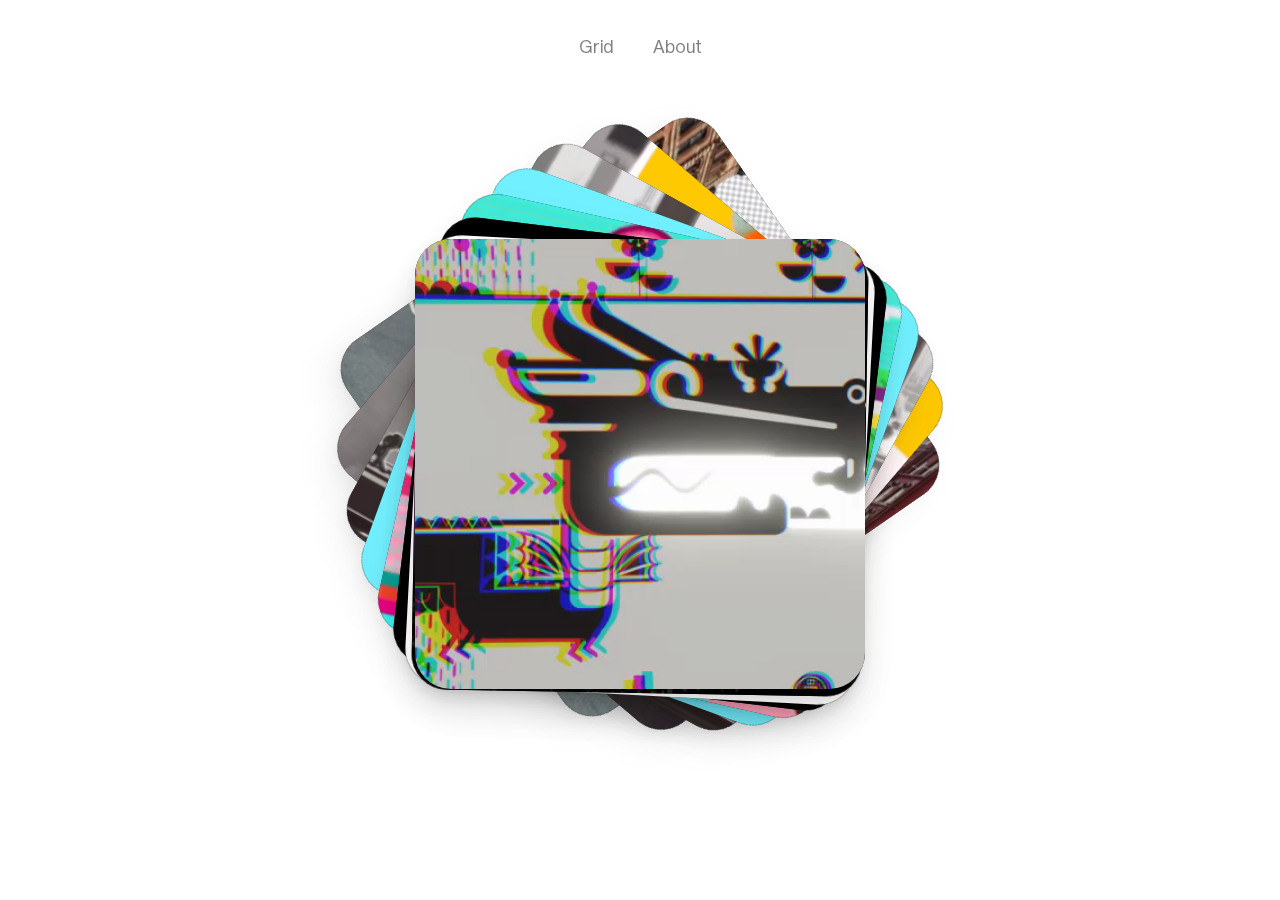
<file: index.html>
<!DOCTYPE html>
<html lang="en">
<head>
    <meta charset="UTF-8">
    <meta name="viewport" content="width=device-width, initial-scale=1.0">
    <title>Card Stack</title>
    <link rel="stylesheet" href="card-stack.css">
</head>
<body>
    <nav class="top-nav">
        <button class="nav-btn" id="gridBtn">Grid</button>
        <button class="nav-btn" id="aboutBtn">About</button>
    </nav>

    <div class="card-stack-container" id="cardStack"></div>

    <div class="card-info" id="cardInfo">
        <div class="card-info-inner" id="cardInfoInner">
            <div class="card-info-title" id="cardTitle"></div>
            <div class="card-info-description" id="cardDescription"></div>
        </div>
    </div>

    <div class="drag-tip" id="dragTip">
        <span>Drag cards to explore</span>
    </div>

    <div class="detail-page" id="detailPage">
        <button class="back-btn" id="backBtn">← Back</button>
        <div class="detail-content" id="detailContent"></div>
    </div>

    <!-- About Modal -->
    <div class="modal" id="aboutModal">
        <div class="modal-overlay"></div>
        <div class="modal-card">
            <div class="modal-handle"></div>
            <button class="modal-back" id="aboutClose">← Back</button>
            <div class="modal-content">
                <img src="profile.png" alt="Amir Alavi" class="profile-image">
                <h1 class="modal-title">Amir Alavi</h1>
                <p class="modal-text">
                    I'm a multidisciplinary product designer and developer who builds interactive systems end-to-end—from concept and prototyping to design systems and real-time implementation. My work spans AR/VR, creator tools, and games, with a focus on interaction design, motion, and performance-minded UI that ships on constrained devices. I'm at my best when design and engineering move together: defining the experience, building the underlying systems, and iterating until it feels effortless, responsive, and alive.
                </p>
                <div class="contact-social">
                    <a href="mailto:amirivala@me.com" class="social-icon" aria-label="Email">
                        <svg viewBox="0 0 24 24" fill="currentColor"><path d="M1.5 8.67v8.58a3 3 0 003 3h15a3 3 0 003-3V8.67l-8.928 5.493a3 3 0 01-3.144 0L1.5 8.67z"/><path d="M22.5 6.908V6.75a3 3 0 00-3-3h-15a3 3 0 00-3 3v.158l9.714 5.978a1.5 1.5 0 001.572 0L22.5 6.908z"/></svg>
                    </a>
                    <a href="https://x.com/amirivala" target="_blank" class="social-icon" aria-label="X">
                        <svg viewBox="0 0 24 24" fill="currentColor"><path d="M18.244 2.25h3.308l-7.227 8.26 8.502 11.24H16.17l-5.214-6.817L4.99 21.75H1.68l7.73-8.835L1.254 2.25H8.08l4.713 6.231zm-1.161 17.52h1.833L7.084 4.126H5.117z"/></svg>
                    </a>
                    <a href="https://bsky.app/profile/amiralavi.bsky.social" target="_blank" class="social-icon" aria-label="Bluesky">
                        <svg viewBox="0 0 568 501" fill="currentColor"><path d="M123.121 33.664C188.241 82.553 258.281 181.68 284 234.873c25.719-53.192 95.759-152.32 160.879-201.21C491.866-1.611 568-28.906 568 57.947c0 17.346-9.945 145.713-15.778 166.555-20.275 72.453-94.155 90.933-159.875 79.748C507.222 323.8 536.444 388.56 473.333 453.32c-119.86 122.992-172.272-30.859-185.702-70.281-2.462-7.227-3.614-10.608-3.631-7.733-.017-2.875-1.169.506-3.631 7.733-13.43 39.422-65.842 193.273-185.702 70.281-63.111-64.76-33.89-129.52 80.986-149.071-65.72 11.185-139.6-7.295-159.875-79.748C9.945 203.659 0 75.291 0 57.946 0-28.906 76.135-1.612 123.121 33.664Z"/></svg>
                    </a>
                    <a href="https://www.linkedin.com/in/amir-alavi-4457148a/" target="_blank" class="social-icon" aria-label="LinkedIn">
                        <svg viewBox="0 0 24 24" fill="currentColor"><path d="M20.447 20.452h-3.554v-5.569c0-1.328-.027-3.037-1.852-3.037-1.853 0-2.136 1.445-2.136 2.939v5.667H9.351V9h3.414v1.561h.046c.477-.9 1.637-1.85 3.37-1.85 3.601 0 4.267 2.37 4.267 5.455v6.286zM5.337 7.433c-1.144 0-2.063-.926-2.063-2.065 0-1.138.92-2.063 2.063-2.063 1.14 0 2.064.925 2.064 2.063 0 1.139-.925 2.065-2.064 2.065zm1.782 13.019H3.555V9h3.564v11.452zM22.225 0H1.771C.792 0 0 .774 0 1.729v20.542C0 23.227.792 24 1.771 24h20.451C23.2 24 24 23.227 24 22.271V1.729C24 .774 23.2 0 22.222 0h.003z"/></svg>
                    </a>
                    <a href="https://www.instagram.com/amerros/" target="_blank" class="social-icon" aria-label="Instagram">
                        <svg viewBox="0 0 24 24" fill="currentColor"><path d="M12 2.163c3.204 0 3.584.012 4.85.07 3.252.148 4.771 1.691 4.919 4.919.058 1.265.069 1.645.069 4.849 0 3.205-.012 3.584-.069 4.849-.149 3.225-1.664 4.771-4.919 4.919-1.266.058-1.644.07-4.85.07-3.204 0-3.584-.012-4.849-.07-3.26-.149-4.771-1.699-4.919-4.92-.058-1.265-.07-1.644-.07-4.849 0-3.204.013-3.583.07-4.849.149-3.227 1.664-4.771 4.919-4.919 1.266-.057 1.645-.069 4.849-.069zM12 0C8.741 0 8.333.014 7.053.072 2.695.272.273 2.69.073 7.052.014 8.333 0 8.741 0 12c0 3.259.014 3.668.072 4.948.2 4.358 2.618 6.78 6.98 6.98C8.333 23.986 8.741 24 12 24c3.259 0 3.668-.014 4.948-.072 4.354-.2 6.782-2.618 6.979-6.98.059-1.28.073-1.689.073-4.948 0-3.259-.014-3.667-.072-4.947-.196-4.354-2.617-6.78-6.979-6.98C15.668.014 15.259 0 12 0zm0 5.838a6.162 6.162 0 100 12.324 6.162 6.162 0 000-12.324zM12 16a4 4 0 110-8 4 4 0 010 8zm6.406-11.845a1.44 1.44 0 100 2.881 1.44 1.44 0 000-2.881z"/></svg>
                    </a>
                </div>
            </div>
        </div>
    </div>

    <script src="card-stack.js"></script>
    <script>
        const cardStack = new CardStack(document.getElementById('cardStack'), {
            maxCards: 9,
            spawnInterval: 100,
            cardData: [
                { title: 'TikTok / ByteDance — Effect House', description: 'System design for creator tools + interaction foundations', video: 'TikTok.mp4', color: '#1a1a1a', fullDescription: `[IMG:tiktok-home.png]

At TikTok, I worked on Effect House, TikTok's creator platform, focused on building interaction foundations that make effects easier to create, reuse, and scale. The work centered on system design—defining reusable patterns, component conventions, and workflows that help creators and internal teams ship interactive experiences faster while keeping quality consistent.

[IMG:tiktok-feedback.png]

A key part of my role was prototyping and refining interaction building blocks and translating them into implementation-ready patterns with engineering. I partnered closely across design and engineering to ensure what we built could map cleanly into the product's tooling and be adopted broadly—so teams weren't reinventing the same behaviors across projects.

[IMG:tiktok-youtube.png]

Over time, this work contributed to measurable adoption and productivity gains—expanding reusable building blocks from a small set to 100+, increasing template-driven publishing by roughly ~6×, and growing the number of creators using these workflows by roughly ~4×. We also strengthened the education and enablement layer around these systems, growing learning content from ~10 to 60+ resources and supporting launches through 30+ live sessions and tutorial content that improved completion/submission rates by roughly ~5–10% compared to similar releases.` },
                { title: 'Spectacles', description: 'Prototyping hand interactions for AR glasses', video: 'Spectacles.mp4', color: '#1a1a1a', fullDescription: `For Spectacles, I led early interaction prototyping focused on how hand-based input should work on future glasses. The goal was to explore multiple directions quickly, test what felt natural in real use, and identify patterns that could translate into a shippable interaction system for the device.

[IMG:spectacles-selector.gif]

I built and iterated on a range of prototypes—different hand interaction concepts, UI behaviors, and in-world feedback—covering both what the user does and what they see. That included designing the visual language for hands and interaction cues in AR (how selections appear, how states communicate, how feedback feels in space), and creating small, focused experiences to evaluate clarity, comfort, and learnability.

[GRID:spectacles-hand1.gif,spectacles-hand2.gif,spectacles-hand3.gif,spectacles-appbar.gif]

I worked closely with the engineering team throughout the process to keep prototypes grounded in real device constraints. Together we turned exploratory concepts into implementation-ready patterns, ensuring the strongest interactions could map cleanly into the Spectacles input framework and be shipped as part of the Spectacles OS prototype stack.` },
                { title: 'World War Expedite', description: 'A custom-physics 2D platformer prototype', video: 'WorldWar Expedite.mp4', color: '#1a1a1a', fullDescription: `[IMG:wwe-cover.jpg]

World War Expedite is a passion-project prototype I started in 2017—a 2D platformer built as a technical and gameplay experiment.

[VIDEO:wwe-trailer.mp4]

The core of the project was building a custom physics system from scratch. I wanted tight, responsive movement that felt good under the hands—so I implemented my own collision detection, gravity, and character controller rather than relying on an off-the-shelf engine.

[GRID:wwe-physics.gif,wwe-grab.gif]

The result is a prototype that explores how physics-based movement can make a platformer feel more dynamic and expressive.

[VIDEO:wwe-scene.mp4]` },
                { title: 'Snapchat — Templates & Creator Tools', description: 'Scaling a template ecosystem with a shared component system', video: 'Snapchat Templates.mp4', color: '#1a1a1a', fullDescription: `[GRID:snap-component1.png,snap-component2.png,snap-component3.png,snap-component4.jpg]

At Snapchat, I worked on a small cross-functional team building and scaling the Lens Studio template ecosystem—helping make AR creation faster, more approachable, and more consistent for creators. We started small and moved quickly, shaping both the creator-facing experience (what people build with) and the internal foundations (how we build and ship templates efficiently).

[VIDEO:snap-characters1.mp4]

My core responsibility was leading design across the template program and the tooling that supports it. I designed key editor workflows and Studio components, then partnered closely with engineering and other designers to translate those patterns into a shared component system used across design and implementation. The goal was a single source of truth: consistent UI behavior, repeatable interaction patterns, and reusable building blocks that let us iterate without re-designing or re-building the same pieces each time. This system became the backbone for how we produced templates—improving speed, reducing rework, and keeping the quality bar high as the library expanded.

[VIDEO:snap-characters2.mp4]

On the content side, I designed and shipped 30+ Lens Studio templates, owning the visual language and interaction patterns that made them easy to understand, customize, and remix. Each template needed to feel polished out of the box, but also structured enough for creators to learn the underlying technique and quickly make it their own—so I focused on clarity, guidance, and a "ready-to-publish" level of finish.

[VIDEO:snap-characters3.mp4]

Beyond product work, I also led major brand and event design efforts for the Lens creator community. I created the full visual identity for Lens Fest 1 and Lens Fest 2, and designed additional launch and event assets across the ecosystem—ensuring the creative direction felt cohesive across marketing surfaces, in-product moments, and community-facing experiences.

[GRID:snap-lensfest-logo.png,snap-lensfest-badge.png,snap-lensfest-tshirt.png,snap-lensfest-ar.gif]

Overall, this work combined product design, system thinking, and hands-on craft: building reusable components and workflows, shipping a large library of creator templates, and shaping the visual identity of key creator events—while collaborating tightly with engineering to keep everything grounded, scalable, and shippable.` },
                { title: 'Super Duper Punch', description: 'A retro arcade boxing game with a top-down twist', video: 'Super Duper Punch.mp4', color: '#1a1a1a', fullDescription: `[IMG:sdp-cover.png]

Super Duper Punch is a vintage arcade-style fighting game inspired by classic console boxing—then remixed into a top-down arena brawler with power-ups and a "push your opponent into the goal" objective. It's designed to be simple to learn, fast to play, and surprisingly deep once you start mastering spacing, blocks, and knockback.

[GRID:sdp-1.jpg,sdp-2.jpg,sdp-3.jpg,sdp-4.jpg]

Built around our love of early Atari/Commodore-era simplicity, the game leans into bright, blocky visuals and intuitive controls—retro energy, but with a modern, playful "pixel-psychedelic" style.

[IMG:sdp-5.jpg]

I founded and built Super Duper Punch end-to-end, owning the product and the craft across gameplay systems, UX, and UI implementation. The game reached #12 Top Free Apps on the App Store and was featured multiple times by Apple, which validated the core loop and the clarity of the experience.

The world is built around a character-driven arc: Queen Clara fights through a roster of opponents to reclaim her crown—each opponent representing a piece of her "evil ego," culminating in a final confrontation.` },
                { title: 'Procedural Character — Lumi', description: 'A real-time evolving companion for Loop OS', video: 'Procedural Character Lumi.mp4', color: '#1a1a1a', fullDescription: `[IMG:lumi-figma.png]

Lumi is a procedural character that lives inside Loop OS—a companion that reacts to what you do, reflects the state of the system, and evolves over time. From day one, the goal was to make Lumi feel expressive and "alive" without relying on heavy rigs, large texture sets, or traditional animation pipelines. Instead, Lumi is built around shader-driven rendering and procedural motion so it can run continuously in the background while the OS stays responsive.

[VIDEO:lumi-character.mp4]

I designed Lumi as both a character and a product system. On the character side, I defined the evolution model (how Lumi progresses through distinct stages), the visual rules (how features like eyes and silhouette vary), and the behavior language (how it responds emotionally to user actions). On the product side, I designed how Lumi integrates into the OS: where it shows up, when it reacts, what feedback is helpful vs distracting, and how its presence supports the device's overall "living world" feeling rather than becoming a separate toy.

[VIDEO:lumi-1.mp4]

A major part of the work was making the system shippable on constrained hardware. Lumi needed to update fast and stay stable while other OS experiences—like inventory browsing and web-view apps—run at the same time. I worked on the rendering and animation approach to keep it lightweight (procedural motion instead of baked clips, param-driven expressions instead of expensive assets), and I implemented tuning controls so we could iterate quickly on feel, readability, and personality without rewriting the pipeline.

[VIDEO:lumi-2.mp4]

Lumi's animation is fully procedural. Instead of fixed keyframes, motion is generated through a set of parameters and behaviors—idle breathing, attention shifts, reactions, and state transitions—so Lumi can respond in the moment and still remain consistent across evolution stages. The end result is a character that scales: it can change, react, and grow with the user while staying performant, maintainable, and deeply integrated with the Loop OS experience.

[VIDEO:lumi-3.mp4]` },
                { title: 'BlobDraw', description: 'An SDF-based drawing tool for iPad Pro — coming 2026', video: 'Blob Draw.mp4', color: '#1a1a1a', fullDescription: `[IMG:blobdraw-screenshot.png]

BlobDraw is a passion project I'm building in my free time: a drawing app for iPad Pro that combines the expressiveness of Apple Pencil Pro with a shader-based SDF (signed distance field) approach to making art. Instead of drawing only with pixels or vector paths, BlobDraw lets you draw with shapes—placing, blending, and sculpting forms using SDF operations like union and subtract. The result feels more like sculpting with ink: you can build clean silhouettes quickly, carve negative space, and iterate without losing the playful "hands-on" feel of sketching.

[VIDEO:blobdraw-1.mp4]

I'm designing BlobDraw end-to-end as both a product and a technical system. On the product side, I'm defining the interaction model for pencil-first creation—how tools feel under the hand, how shape layering works, how users switch modes fluidly, and how the UI stays minimal so the canvas stays central. On the technology side, I'm building the SDF rendering pipeline and the shape-composition logic so the experience stays responsive and precise on iPad Pro, even with complex layered shapes and real-time edits.

BlobDraw is currently in development and planned for a 2026 release. It's a personal exploration of what "drawing" can feel like when you treat shapes as building blocks—combining the immediacy of a sketchbook with the flexibility of procedural graphics.` },
                { title: 'Loop Operating System', description: 'A lightweight, playful operating system for a 3DoF handheld device', video: 'Loop OS.mp4', color: '#1a1a1a', fullDescription: `[IMG:loopos-screenshot.png]

Loop OS is an end-to-end OS experience designed for a dedicated handheld device—built to feel magical and tactile while still running smoothly on constrained hardware. We started from Figma explorations and design system work, then translated those concepts into a real product that could ship on a slower processor and a limited hardware budget without losing the personality of the interface. The result is a cohesive "living OS" where interaction, motion, and graphics work together to make the device feel approachable and fun.

[VIDEO:loopos-1.mp4]

My work on Loop OS spans product design, system design, and implementation. I helped define the interaction model and component system, turning early design ideas into reusable UI patterns that could scale across the OS while staying consistent. A major focus was performance-aware design: finding ways to keep the interface expressive—through motion, transitions, and visual feedback—while staying fast and responsive on the device.

[VIDEO:loopos-2.mp4]

One of the core challenges was the inventory system. The device can recognize and manage 6,000+ items, which required designing an experience that stays fast, browsable, and understandable at scale. I worked on the inventory's information architecture and interaction patterns—how items are captured, organized, and resurfaced—so it feels effortless instead of overwhelming, even with huge collections.

[VIDEO:loopos-3.mp4]

Another signature part of Loop OS is the character layer: a procedural character that reacts to what you do across the OS. This makes the interface feel alive—your actions have emotional feedback, and the OS has a sense of presence rather than being a set of static screens.

[VIDEO:loopos-4.mp4]

Loop OS also supports a hybrid app model powered by web views. Many experiences inside the OS load as embedded web content, so the platform can ship quickly and iterate often while still feeling native. To support creators and internal teams, we built a companion tool called Studio, where people can author content and push it directly to Loop OS to test on the physical device—tightening the build/test loop and enabling rapid experimentation.

[VIDEO:loopos-5.mp4]` },
                { title: 'Hey Taxi!', description: 'Rhythm x Side-Scroller driving game — coming 2026', video: 'HeyTaxi.mp4', color: '#1a1a1a', fullDescription: `[IMG:heytaxi-logo.png]

Hey Taxi is a minimalist rhythm driving game where every lane change is timed to the music. You follow the route, watch the beat cues fill in, then switch lanes at the exact moment to stay on the correct path, avoid crashes, and keep your streak alive. The visual style is intentionally simple and high-contrast—built to feel like a modern "Game & Watch" so the timing, readability, and feedback always come first.

[VIDEO:heytaxi-cars.mp4]

I'm building Hey Taxi end-to-end as a solo product—from the initial concept and game design to the full Unity implementation. That includes the core gameplay systems (timing windows, scoring, streaks, fail states, and difficulty ramp), the product experience (onboarding, HUD clarity, menu flow, and level selection), and the motion/visual language that makes every action feel snappy and satisfying.

[GRID:heytaxi-1.gif,heytaxi-2.gif,heytaxi-3.gif,heytaxi-4.gif]

A big part of the work is the content pipeline. I designed and implemented a system that detects the beat from the music and automatically generates beat cues and lane-line patterns, then built a level designer workflow on top of it so I can quickly shape pacing, adjust difficulty, and craft "signature moments" per song. This lets me iterate fast while keeping the game consistent and fair.

[VIDEO:heytaxi-city.mp4]

The planned release is 2026, with a full campaign of 15 levels set across world locations. Each level is designed as a "country stop" with its own rhythm identity and pattern vocabulary, so the game keeps introducing new ideas without losing the simplicity of the core loop. Right now, 5 levels are playable, and my next focus is finishing the main menu and the world/level select experience, then expanding content and doing a larger polish pass across feel, readability, performance, and bug fixing.

[VIDEO:heytaxi-bottom.mp4]` },
            ],
            infoDisplay: {
                titleEl: document.getElementById('cardTitle'),
                descriptionEl: document.getElementById('cardDescription'),
                innerEl: document.getElementById('cardInfoInner'),
            }
        });

        // Wire up Grid/Stack toggle button
        const gridBtn = document.getElementById('gridBtn');
        gridBtn.addEventListener('click', () => {
            const newMode = cardStack.toggleViewMode();
            gridBtn.textContent = newMode === 'grid' ? 'Stack' : 'Grid';
        });

        // Wire up Back button for detail page
        const backBtn = document.getElementById('backBtn');
        backBtn.addEventListener('click', () => {
            cardStack.collapseCard();
        });

        // Modal helper - adds open/close, overlay click, and pull-to-close
        function setupModal(btn, modal, closeBtn) {
            const overlay = modal.querySelector('.modal-overlay');
            const card = modal.querySelector('.modal-card');
            let touchStartY = 0;

            btn.addEventListener('click', () => {
                modal.classList.add('visible');
            });

            closeBtn.addEventListener('click', () => {
                modal.classList.remove('visible');
            });

            // Click overlay to close
            overlay.addEventListener('click', () => {
                modal.classList.remove('visible');
            });

            // Pull down to close (mobile) - only when scrolled to top
            card.addEventListener('touchstart', (e) => {
                touchStartY = e.touches[0].clientY;
            });

            card.addEventListener('touchmove', (e) => {
                const touchY = e.touches[0].clientY;
                // Only close if at top of scroll and pulling down
                if (card.scrollTop <= 0 && touchY - touchStartY > 80) {
                    modal.classList.remove('visible');
                }
            });
        }

        // Wire up modals
        setupModal(
            document.getElementById('aboutBtn'),
            document.getElementById('aboutModal'),
            document.getElementById('aboutClose')
        );

        // Close modals with Escape key
        document.addEventListener('keydown', (e) => {
            if (e.key === 'Escape') {
                document.getElementById('aboutModal').classList.remove('visible');
            }
        });
    </script>
</body>
</html>
</file>
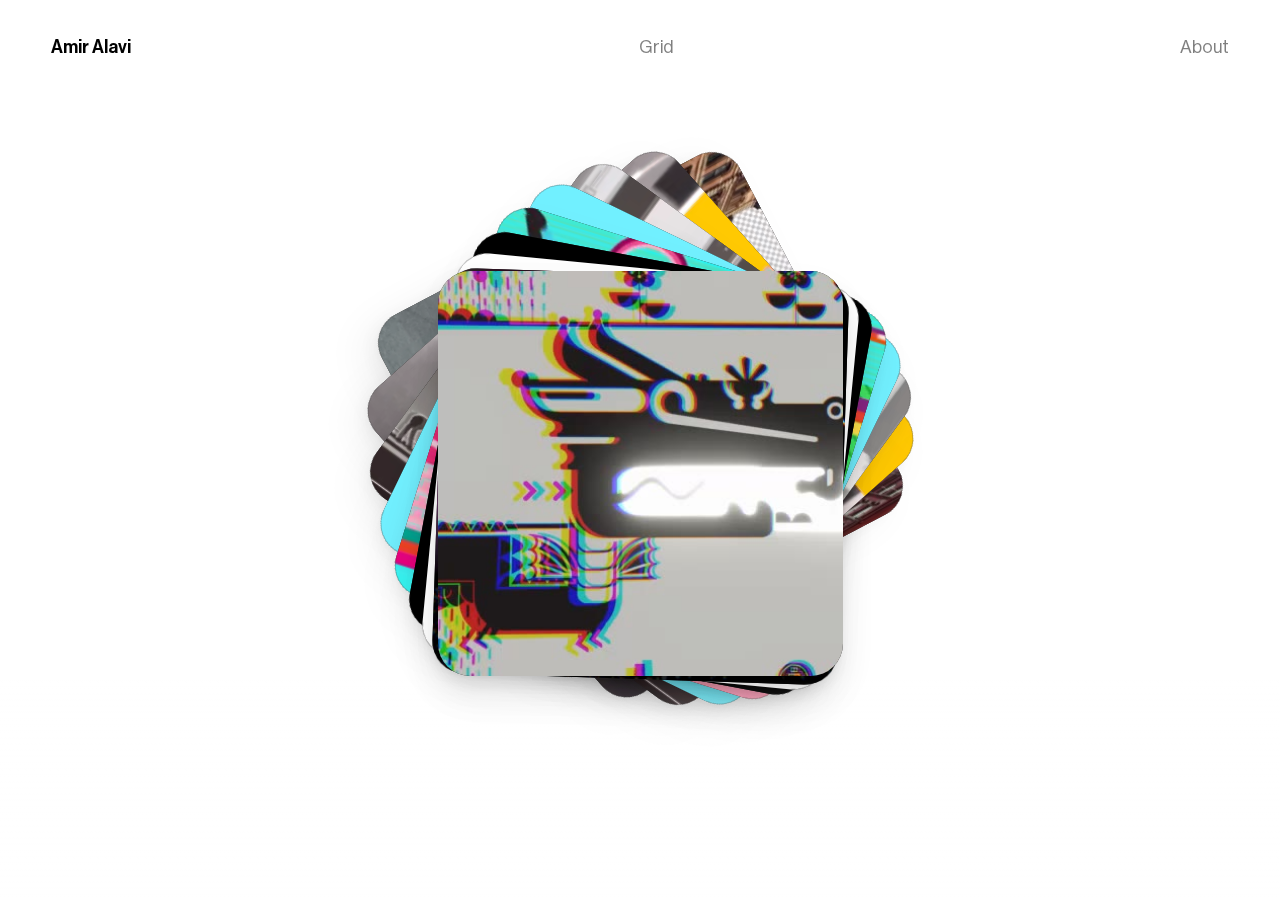
<file: MyWebsite/index.html>
<!DOCTYPE html>
<html lang="en">
<head>
    <meta charset="UTF-8">
    <meta name="viewport" content="width=device-width, initial-scale=1.0">
    <title>Amir Alavi</title>
    <link rel="icon" type="image/png" href="favicon.png">
    <link rel="stylesheet" href="card-stack.css">
</head>
<body>
    <nav class="top-nav">
        <span class="nav-name">Amir Alavi</span>
        <button class="nav-btn" id="gridBtn">Grid</button>
        <button class="nav-btn" id="aboutBtn">About</button>
    </nav>

    <div class="card-stack-container" id="cardStack"></div>

    <div class="card-info" id="cardInfo">
        <div class="card-info-inner" id="cardInfoInner">
            <div class="card-info-title" id="cardTitle"></div>
            <div class="card-info-description" id="cardDescription"></div>
        </div>
    </div>

    <div class="drag-tip" id="dragTip">
        <span>Drag cards to explore</span>
    </div>

    <div class="detail-page" id="detailPage">
        <button class="back-btn" id="backBtn">← Back</button>
        <div class="detail-content" id="detailContent"></div>
    </div>

    <!-- About Modal -->
    <div class="modal" id="aboutModal">
        <div class="modal-overlay"></div>
        <div class="modal-card">
            <div class="modal-handle"></div>
            <button class="modal-back" id="aboutClose">← Back</button>
            <div class="modal-content">
                <img src="profile.png" alt="Amir Alavi" class="profile-image">
                <h1 class="modal-title">Amir Alavi</h1>
                <p class="modal-text">
                    I'm a multidisciplinary product designer and developer who builds interactive systems end-to-end—from concept and prototyping to design systems and real-time implementation. My work spans AR/VR, creator tools, and games, with a focus on interaction design, motion, and performance-minded UI that ships on constrained devices. I'm at my best when design and engineering move together: defining the experience, building the underlying systems, and iterating until it feels effortless, responsive, and alive.
                </p>
                <div class="contact-social">
                    <a href="mailto:amirivala@me.com" class="social-icon" aria-label="Email">
                        <svg viewBox="0 0 24 24" fill="currentColor"><path d="M1.5 8.67v8.58a3 3 0 003 3h15a3 3 0 003-3V8.67l-8.928 5.493a3 3 0 01-3.144 0L1.5 8.67z"/><path d="M22.5 6.908V6.75a3 3 0 00-3-3h-15a3 3 0 00-3 3v.158l9.714 5.978a1.5 1.5 0 001.572 0L22.5 6.908z"/></svg>
                    </a>
                    <a href="https://x.com/amirivala" target="_blank" class="social-icon" aria-label="X">
                        <svg viewBox="0 0 24 24" fill="currentColor"><path d="M18.244 2.25h3.308l-7.227 8.26 8.502 11.24H16.17l-5.214-6.817L4.99 21.75H1.68l7.73-8.835L1.254 2.25H8.08l4.713 6.231zm-1.161 17.52h1.833L7.084 4.126H5.117z"/></svg>
                    </a>
                    <a href="https://bsky.app/profile/amiralavi.bsky.social" target="_blank" class="social-icon" aria-label="Bluesky">
                        <svg viewBox="0 0 568 501" fill="currentColor"><path d="M123.121 33.664C188.241 82.553 258.281 181.68 284 234.873c25.719-53.192 95.759-152.32 160.879-201.21C491.866-1.611 568-28.906 568 57.947c0 17.346-9.945 145.713-15.778 166.555-20.275 72.453-94.155 90.933-159.875 79.748C507.222 323.8 536.444 388.56 473.333 453.32c-119.86 122.992-172.272-30.859-185.702-70.281-2.462-7.227-3.614-10.608-3.631-7.733-.017-2.875-1.169.506-3.631 7.733-13.43 39.422-65.842 193.273-185.702 70.281-63.111-64.76-33.89-129.52 80.986-149.071-65.72 11.185-139.6-7.295-159.875-79.748C9.945 203.659 0 75.291 0 57.946 0-28.906 76.135-1.612 123.121 33.664Z"/></svg>
                    </a>
                    <a href="https://www.linkedin.com/in/amir-alavi-4457148a/" target="_blank" class="social-icon" aria-label="LinkedIn">
                        <svg viewBox="0 0 24 24" fill="currentColor"><path d="M20.447 20.452h-3.554v-5.569c0-1.328-.027-3.037-1.852-3.037-1.853 0-2.136 1.445-2.136 2.939v5.667H9.351V9h3.414v1.561h.046c.477-.9 1.637-1.85 3.37-1.85 3.601 0 4.267 2.37 4.267 5.455v6.286zM5.337 7.433c-1.144 0-2.063-.926-2.063-2.065 0-1.138.92-2.063 2.063-2.063 1.14 0 2.064.925 2.064 2.063 0 1.139-.925 2.065-2.064 2.065zm1.782 13.019H3.555V9h3.564v11.452zM22.225 0H1.771C.792 0 0 .774 0 1.729v20.542C0 23.227.792 24 1.771 24h20.451C23.2 24 24 23.227 24 22.271V1.729C24 .774 23.2 0 22.222 0h.003z"/></svg>
                    </a>
                    <a href="https://www.instagram.com/amerros/" target="_blank" class="social-icon" aria-label="Instagram">
                        <svg viewBox="0 0 24 24" fill="currentColor"><path d="M12 2.163c3.204 0 3.584.012 4.85.07 3.252.148 4.771 1.691 4.919 4.919.058 1.265.069 1.645.069 4.849 0 3.205-.012 3.584-.069 4.849-.149 3.225-1.664 4.771-4.919 4.919-1.266.058-1.644.07-4.85.07-3.204 0-3.584-.012-4.849-.07-3.26-.149-4.771-1.699-4.919-4.92-.058-1.265-.07-1.644-.07-4.849 0-3.204.013-3.583.07-4.849.149-3.227 1.664-4.771 4.919-4.919 1.266-.057 1.645-.069 4.849-.069zM12 0C8.741 0 8.333.014 7.053.072 2.695.272.273 2.69.073 7.052.014 8.333 0 8.741 0 12c0 3.259.014 3.668.072 4.948.2 4.358 2.618 6.78 6.98 6.98C8.333 23.986 8.741 24 12 24c3.259 0 3.668-.014 4.948-.072 4.354-.2 6.782-2.618 6.979-6.98.059-1.28.073-1.689.073-4.948 0-3.259-.014-3.667-.072-4.947-.196-4.354-2.617-6.78-6.979-6.98C15.668.014 15.259 0 12 0zm0 5.838a6.162 6.162 0 100 12.324 6.162 6.162 0 000-12.324zM12 16a4 4 0 110-8 4 4 0 010 8zm6.406-11.845a1.44 1.44 0 100 2.881 1.44 1.44 0 000-2.881z"/></svg>
                    </a>
                </div>
            </div>
        </div>
    </div>

    <script src="card-stack.js"></script>
    <script>
        const cardStack = new CardStack(document.getElementById('cardStack'), {
            maxCards: 9,
            spawnInterval: 100,
            cardData: [
                { title: 'TikTok / ByteDance — Effect House', description: 'System design for creator tools + interaction foundations', video: 'TikTok.mp4', color: '#1a1a1a', fullDescription: `[IMG:tiktok-home.png]

At TikTok, I worked on Effect House, TikTok's creator platform, focused on building interaction foundations that make effects easier to create, reuse, and scale. The work centered on system design—defining reusable patterns, component conventions, and workflows that help creators and internal teams ship interactive experiences faster while keeping quality consistent.

[IMG:tiktok-feedback.png]

A key part of my role was prototyping and refining interaction building blocks and translating them into implementation-ready patterns with engineering. I partnered closely across design and engineering to ensure what we built could map cleanly into the product's tooling and be adopted broadly—so teams weren't reinventing the same behaviors across projects.

[IMG:tiktok-youtube.png]

Over time, this work contributed to measurable adoption and productivity gains—expanding reusable building blocks from a small set to 100+, increasing template-driven publishing by roughly ~6×, and growing the number of creators using these workflows by roughly ~4×. We also strengthened the education and enablement layer around these systems, growing learning content from ~10 to 60+ resources and supporting launches through 30+ live sessions and tutorial content that improved completion/submission rates by roughly ~5–10% compared to similar releases.` },
                { title: 'Spectacles', description: 'Prototyping hand interactions for AR glasses', video: 'Spectacles.mp4', color: '#1a1a1a', fullDescription: `For Spectacles, I led early interaction prototyping focused on how hand-based input should work on future glasses. The goal was to explore multiple directions quickly, test what felt natural in real use, and identify patterns that could translate into a shippable interaction system for the device.

[VIDEO:spectacles-selector.mp4]

I built and iterated on a range of prototypes—different hand interaction concepts, UI behaviors, and in-world feedback—covering both what the user does and what they see. That included designing the visual language for hands and interaction cues in AR (how selections appear, how states communicate, how feedback feels in space), and creating small, focused experiences to evaluate clarity, comfort, and learnability.

[GRID:spectacles-hand1.mp4,spectacles-hand2.mp4,spectacles-hand3.mp4,spectacles-appbar.mp4]

I worked closely with the engineering team throughout the process to keep prototypes grounded in real device constraints. Together we turned exploratory concepts into implementation-ready patterns, ensuring the strongest interactions could map cleanly into the Spectacles input framework and be shipped as part of the Spectacles OS prototype stack.` },
                { title: 'World War Expedite', description: 'A custom-physics 2D platformer prototype', video: 'WorldWar Expedite.mp4', color: '#1a1a1a', fullDescription: `[IMG:wwe-cover.jpg]

World War Expedite is a passion-project prototype I started in 2017—a 2D platformer built as a technical and gameplay experiment.

[VIDEO:wwe-trailer.mp4]

The core of the project was building a custom physics system from scratch. I wanted tight, responsive movement that felt good under the hands—so I implemented my own collision detection, gravity, and character controller rather than relying on an off-the-shelf engine.

[GRID:wwe-physics.gif,wwe-grab.gif]

The result is a prototype that explores how physics-based movement can make a platformer feel more dynamic and expressive.

[VIDEO:wwe-scene.mp4]` },
                { title: 'Snapchat — Templates & Creator Tools', description: 'Scaling a template ecosystem with a shared component system', video: 'Snapchat Templates.mp4', color: '#1a1a1a', fullDescription: `[GRID:snap-component1.png,snap-component2.png,snap-component3.png,snap-component4.jpg]

At Snapchat, I worked on a small cross-functional team building and scaling the Lens Studio template ecosystem—helping make AR creation faster, more approachable, and more consistent for creators. We started small and moved quickly, shaping both the creator-facing experience (what people build with) and the internal foundations (how we build and ship templates efficiently).

My core responsibility was leading design across the template program and the tooling that supports it. I designed key editor workflows and Studio components, then partnered closely with engineering and other designers to translate those patterns into a shared component system used across design and implementation. The goal was a single source of truth: consistent UI behavior, repeatable interaction patterns, and reusable building blocks that let us iterate without re-designing or re-building the same pieces each time. This system became the backbone for how we produced templates—improving speed, reducing rework, and keeping the quality bar high as the library expanded.

[GRID:snap-characters1.mp4,snap-characters2.mp4,snap-characters3.mp4]

On the content side, I designed and shipped 30+ Lens Studio templates, owning the visual language and interaction patterns that made them easy to understand, customize, and remix. Each template needed to feel polished out of the box, but also structured enough for creators to learn the underlying technique and quickly make it their own—so I focused on clarity, guidance, and a "ready-to-publish" level of finish.

Beyond product work, I also led major brand and event design efforts for the Lens creator community. I created the full visual identity for Lens Fest 1 and Lens Fest 2, and designed additional launch and event assets across the ecosystem—ensuring the creative direction felt cohesive across marketing surfaces, in-product moments, and community-facing experiences.

[GRID:snap-lensfest-logo.png,snap-lensfest-badge.png,snap-lensfest-tshirt.png,snap-lensfest-ar.gif]

Overall, this work combined product design, system thinking, and hands-on craft: building reusable components and workflows, shipping a large library of creator templates, and shaping the visual identity of key creator events—while collaborating tightly with engineering to keep everything grounded, scalable, and shippable.` },
                { title: 'Super Duper Punch', description: 'A retro arcade boxing game with a top-down twist', video: 'Super Duper Punch.mp4', color: '#1a1a1a', fullDescription: `[IMG:sdp-cover.png]

Super Duper Punch is a vintage arcade-style fighting game inspired by classic console boxing—then remixed into a top-down arena brawler with power-ups and a "push your opponent into the goal" objective. It's designed to be simple to learn, fast to play, and surprisingly deep once you start mastering spacing, blocks, and knockback.

[GRID:sdp-1.jpg,sdp-2.jpg,sdp-3.jpg,sdp-4.jpg]

Built around our love of early Atari/Commodore-era simplicity, the game leans into bright, blocky visuals and intuitive controls—retro energy, but with a modern, playful "pixel-psychedelic" style.

[IMG:sdp-5.jpg]

I founded and built Super Duper Punch end-to-end, owning the product and the craft across gameplay systems, UX, and UI implementation. The game reached #12 Top Free Apps on the App Store and was featured multiple times by Apple, which validated the core loop and the clarity of the experience.

The world is built around a character-driven arc: Queen Clara fights through a roster of opponents to reclaim her crown—each opponent representing a piece of her "evil ego," culminating in a final confrontation.

You can download Super Duper Punch for free on the App Store.

[APPSTORE:https://apps.apple.com/us/app/super-duper-punch/id1061143997]` },
                { title: 'Procedural Character — Lumi', description: 'A real-time evolving companion for Loop OS', video: 'Procedural Character Lumi.mp4', color: '#1a1a1a', fullDescription: `[IMG:lumi-figma.png]

Lumi is a procedural character that lives inside Loop OS—a companion that reacts to what you do, reflects the state of the system, and evolves over time. From day one, the goal was to make Lumi feel expressive and "alive" without relying on heavy rigs, large texture sets, or traditional animation pipelines. Instead, Lumi is built around shader-driven rendering and procedural motion so it can run continuously in the background while the OS stays responsive.

[VIDEO:lumi-character.mp4]

I designed Lumi as both a character and a product system. On the character side, I defined the evolution model (how Lumi progresses through distinct stages), the visual rules (how features like eyes and silhouette vary), and the behavior language (how it responds emotionally to user actions). On the product side, I designed how Lumi integrates into the OS: where it shows up, when it reacts, what feedback is helpful vs distracting, and how its presence supports the device's overall "living world" feeling rather than becoming a separate toy.

[VIDEO:lumi-1.mp4]

A major part of the work was making the system shippable on constrained hardware. Lumi needed to update fast and stay stable while other OS experiences—like inventory browsing and web-view apps—run at the same time. I worked on the rendering and animation approach to keep it lightweight (procedural motion instead of baked clips, param-driven expressions instead of expensive assets), and I implemented tuning controls so we could iterate quickly on feel, readability, and personality without rewriting the pipeline.

[VIDEO:lumi-2.mp4]

Lumi's animation is fully procedural. Instead of fixed keyframes, motion is generated through a set of parameters and behaviors—idle breathing, attention shifts, reactions, and state transitions—so Lumi can respond in the moment and still remain consistent across evolution stages. The end result is a character that scales: it can change, react, and grow with the user while staying performant, maintainable, and deeply integrated with the Loop OS experience.

[VIDEO:lumi-3.mp4]` },
                { title: 'BlobDraw', description: 'An SDF-based drawing tool for iPad Pro — coming 2026', video: 'Blob Draw.mp4', color: '#1a1a1a', fullDescription: `[IMG:blobdraw-screenshot.png]

BlobDraw is a passion project I'm building in my free time: a drawing app for iPad Pro that combines the expressiveness of Apple Pencil Pro with a shader-based SDF (signed distance field) approach to making art. Instead of drawing only with pixels or vector paths, BlobDraw lets you draw with shapes—placing, blending, and sculpting forms using SDF operations like union and subtract. The result feels more like sculpting with ink: you can build clean silhouettes quickly, carve negative space, and iterate without losing the playful "hands-on" feel of sketching.

[VIDEO:blobdraw-1.mp4]

I'm designing BlobDraw end-to-end as both a product and a technical system. On the product side, I'm defining the interaction model for pencil-first creation—how tools feel under the hand, how shape layering works, how users switch modes fluidly, and how the UI stays minimal so the canvas stays central. On the technology side, I'm building the SDF rendering pipeline and the shape-composition logic so the experience stays responsive and precise on iPad Pro, even with complex layered shapes and real-time edits.

BlobDraw is currently in development and planned for a 2026 release. It's a personal exploration of what "drawing" can feel like when you treat shapes as building blocks—combining the immediacy of a sketchbook with the flexibility of procedural graphics.` },
                { title: 'Loop Operating System', description: 'A lightweight, playful operating system for a 3DoF handheld device', video: 'Loop OS.mp4', color: '#1a1a1a', fullDescription: `[IMG:loopos-screenshot.png]

Loop OS is an end-to-end OS experience designed for a dedicated handheld device—built to feel magical and tactile while still running smoothly on constrained hardware. We started from Figma explorations and design system work, then translated those concepts into a real product that could ship on a slower processor and a limited hardware budget without losing the personality of the interface. The result is a cohesive "living OS" where interaction, motion, and graphics work together to make the device feel approachable and fun.

[VIDEO:loopos-1.mp4]

My work on Loop OS spans product design, system design, and implementation. I helped define the interaction model and component system, turning early design ideas into reusable UI patterns that could scale across the OS while staying consistent. A major focus was performance-aware design: finding ways to keep the interface expressive—through motion, transitions, and visual feedback—while staying fast and responsive on the device.

[VIDEO:loopos-2.mp4]

One of the core challenges was the inventory system. The device can recognize and manage 6,000+ items, which required designing an experience that stays fast, browsable, and understandable at scale. I worked on the inventory's information architecture and interaction patterns—how items are captured, organized, and resurfaced—so it feels effortless instead of overwhelming, even with huge collections.

[VIDEO:loopos-3.mp4]

Another signature part of Loop OS is the character layer: a procedural character that reacts to what you do across the OS. This makes the interface feel alive—your actions have emotional feedback, and the OS has a sense of presence rather than being a set of static screens.

[VIDEO:loopos-4.mp4]

Loop OS also supports a hybrid app model powered by web views. Many experiences inside the OS load as embedded web content, so the platform can ship quickly and iterate often while still feeling native. To support creators and internal teams, we built a companion tool called Studio, where people can author content and push it directly to Loop OS to test on the physical device—tightening the build/test loop and enabling rapid experimentation.

[VIDEO:loopos-5.mp4]` },
                { title: 'Hey Taxi!', description: 'Rhythm x Side-Scroller driving game — coming 2026', video: 'HeyTaxi.mp4', color: '#1a1a1a', fullDescription: `[IMG:heytaxi-logo.png]

Hey Taxi is a minimalist rhythm driving game where every lane change is timed to the music. You follow the route, watch the beat cues fill in, then switch lanes at the exact moment to stay on the correct path, avoid crashes, and keep your streak alive. The visual style is intentionally simple and high-contrast—built to feel like a modern "Game & Watch" so the timing, readability, and feedback always come first.

[VIDEO:heytaxi-cars.mp4]

I'm building Hey Taxi end-to-end as a solo product—from the initial concept and game design to the full Unity implementation. That includes the core gameplay systems (timing windows, scoring, streaks, fail states, and difficulty ramp), the product experience (onboarding, HUD clarity, menu flow, and level selection), and the motion/visual language that makes every action feel snappy and satisfying.

[GRID:heytaxi-1.gif,heytaxi-2.gif,heytaxi-3.gif,heytaxi-4.gif]

A big part of the work is the content pipeline. I designed and implemented a system that detects the beat from the music and automatically generates beat cues and lane-line patterns, then built a level designer workflow on top of it so I can quickly shape pacing, adjust difficulty, and craft "signature moments" per song. This lets me iterate fast while keeping the game consistent and fair.

[VIDEO:heytaxi-city.mp4]

The planned release is 2026, with a full campaign of 15 levels set across world locations. Each level is designed as a "country stop" with its own rhythm identity and pattern vocabulary, so the game keeps introducing new ideas without losing the simplicity of the core loop. Right now, 5 levels are playable, and my next focus is finishing the main menu and the world/level select experience, then expanding content and doing a larger polish pass across feel, readability, performance, and bug fixing.

[VIDEO:heytaxi-bottom.mp4]` },
            ],
            infoDisplay: {
                titleEl: document.getElementById('cardTitle'),
                descriptionEl: document.getElementById('cardDescription'),
                innerEl: document.getElementById('cardInfoInner'),
            }
        });

        // Wire up Grid/Stack toggle button
        const gridBtn = document.getElementById('gridBtn');
        gridBtn.addEventListener('click', () => {
            const newMode = cardStack.toggleViewMode();
            gridBtn.textContent = newMode === 'grid' ? 'Stack' : 'Grid';
        });

        // Wire up Back button for detail page
        const backBtn = document.getElementById('backBtn');
        backBtn.addEventListener('click', () => {
            cardStack.collapseCard();
        });

        // Modal helper - adds open/close, overlay click, and pull-to-close
        function setupModal(btn, modal, closeBtn) {
            const overlay = modal.querySelector('.modal-overlay');
            const card = modal.querySelector('.modal-card');
            let touchStartY = 0;

            btn.addEventListener('click', () => {
                modal.classList.add('visible');
            });

            closeBtn.addEventListener('click', () => {
                modal.classList.remove('visible');
            });

            // Click overlay to close
            overlay.addEventListener('click', () => {
                modal.classList.remove('visible');
            });

            // Pull down to close (mobile) - only when scrolled to top
            card.addEventListener('touchstart', (e) => {
                touchStartY = e.touches[0].clientY;
            });

            card.addEventListener('touchmove', (e) => {
                const touchY = e.touches[0].clientY;
                // Only close if at top of scroll and pulling down
                if (card.scrollTop <= 0 && touchY - touchStartY > 80) {
                    modal.classList.remove('visible');
                }
            });
        }

        // Wire up modals
        setupModal(
            document.getElementById('aboutBtn'),
            document.getElementById('aboutModal'),
            document.getElementById('aboutClose')
        );

        // Close modals with Escape key
        document.addEventListener('keydown', (e) => {
            if (e.key === 'Escape') {
                document.getElementById('aboutModal').classList.remove('visible');
            }
        });
    </script>
</body>
</html>
</file>
<file: card-stack.css>
@font-face {
    font-family: 'NeueHaas';
    src: url('./fonts/NeueHaasDisplayMediu.ttf') format('truetype');
    font-weight: 500;
    font-style: normal;
}

@font-face {
    font-family: 'NeueHaas';
    src: url('./fonts/NeueHaasDisplayRoman.ttf') format('truetype');
    font-weight: 400;
    font-style: normal;
}

* {
    margin: 0;
    padding: 0;
    box-sizing: border-box;
}

html, body {
    width: 100%;
    height: 100%;
    overflow: hidden;
    background: #ffffff;
}

/* Top Navigation */
.top-nav {
    position: fixed;
    top: 4%;
    left: 50%;
    transform: translateX(-50%);
    display: flex;
    gap: 40px;
    z-index: 1000;
    transition: opacity 0.3s ease;
}

.nav-btn {
    background: none;
    border: none;
    font-family: 'NeueHaas', -apple-system, BlinkMacSystemFont, sans-serif;
    font-weight: 400;
    font-size: clamp(14px, 2vw, 18px);
    color: rgba(0, 0, 0, 0.5);
    cursor: pointer;
    transition: color 0.2s ease;
    padding: 0;
}

.nav-btn:hover {
    color: #000000;
}

.card-stack-container {
    position: relative;
    width: 100%;
    height: 100%;
    display: flex;
    align-items: center;
    justify-content: center;
}

.card {
    position: absolute;
    width: var(--card-width, 400px);
    height: var(--card-height, 400px);
    border-radius: calc(var(--card-width, 300px) * 0.08);
    cursor: grab;
    user-select: none;
    touch-action: none;
    will-change: transform;
    box-shadow:
        0 4px 6px rgba(0, 0, 0, 0.025),
        0 10px 20px rgba(0, 0, 0, 0.04),
        0 20px 40px rgba(0, 0, 0, 0.05);
    backface-visibility: hidden;
    -webkit-backface-visibility: hidden;
}

.card:active {
    cursor: grabbing;
}

.card.dragging {
    cursor: grabbing;
    box-shadow:
        0 10px 20px rgba(0, 0, 0, 0.05),
        0 20px 40px rgba(0, 0, 0, 0.06),
        0 40px 80px rgba(0, 0, 0, 0.075);
}

.card-video {
    position: absolute;
    top: 0;
    left: 0;
    width: 100%;
    height: 100%;
    object-fit: cover;
    border-radius: calc(var(--card-width, 300px) * 0.08);
    pointer-events: none;
}

.card-content {
    position: relative;
    width: 100%;
    height: 100%;
    border-radius: calc(var(--card-width, 300px) * 0.08);
    display: flex;
    flex-direction: column;
    align-items: center;
    justify-content: center;
    color: rgba(255, 255, 255, 0.9);
    font-family: -apple-system, BlinkMacSystemFont, 'Segoe UI', Roboto, sans-serif;
    font-size: 24px;
    font-weight: 600;
    text-shadow: 0 2px 4px rgba(0, 0, 0, 0.2);
}

.card-number {
    font-size: 64px;
    font-weight: 700;
    opacity: 0.3;
}

/* Card clones for infinite grid effect */
.card-clone {
    user-select: none;
    cursor: pointer;
}

/* Card Info Text Display */
.card-info {
    position: fixed;
    bottom: 4%;
    left: 50%;
    transform: translateX(-50%);
    text-align: center;
    z-index: 1000;
    pointer-events: none;
    transition: opacity 0.3s ease;
}

.card-info-inner {
    opacity: 0;
    transition: opacity 0.25s ease-out;
}

.card-info-inner.visible {
    opacity: 1;
}

.card-info-inner.fade-out {
    opacity: 0;
}

/* First-time visitor tip - Full screen overlay */
.drag-tip {
    position: fixed;
    top: 0;
    left: 0;
    width: 100%;
    height: 100%;
    background: rgba(0, 0, 0, 0.6);
    -webkit-backdrop-filter: blur(2px);
    backdrop-filter: blur(2px);
    display: flex;
    align-items: center;
    justify-content: center;
    z-index: 1000;
    opacity: 0;
    pointer-events: none;
    transition: opacity 0.3s ease;
}

.drag-tip.visible {
    opacity: 1;
    pointer-events: auto;
}

.drag-tip span {
    color: white;
    font-family: 'NeueHaas', -apple-system, BlinkMacSystemFont, sans-serif;
    font-size: clamp(18px, 4vw, 24px);
    text-shadow: 0 2px 4px rgba(0, 0, 0, 0.3);
}

.card-info-title {
    font-family: 'NeueHaas', -apple-system, BlinkMacSystemFont, sans-serif;
    font-weight: 500;
    font-size: clamp(24px, 4vw, 42px);
    color: #000000;
    margin-bottom: 3px;
    letter-spacing: -0.02em;
}

.card-info-description {
    font-family: 'NeueHaas', -apple-system, BlinkMacSystemFont, sans-serif;
    font-weight: 400;
    font-size: clamp(14px, 2vw, 18px);
    color: rgba(0, 0, 0, 0.6);
    max-width: 400px;
    margin: 0 auto;
    line-height: 1.5;
}

/* Detail Page */
.detail-page {
    position: fixed;
    top: 0;
    left: 0;
    width: 100%;
    height: 100%;
    overflow-y: auto;
    overscroll-behavior: none;
    z-index: 1000; /* Higher than expanded card's 999 */
    pointer-events: none;
    opacity: 0;
    transition: none; /* No fade - card animates directly to banner */
    background: transparent;
}

.detail-page.visible {
    pointer-events: auto;
    opacity: 1;
    background: #ffffff;
}

/* White overlay to hide cards behind detail page */
.detail-overlay {
    position: fixed;
    top: 0;
    left: 0;
    width: 100%;
    height: 100%;
    background: #ffffff;
    z-index: 997;
}

/* Banner at top of detail page (scrolls with content) */
.detail-banner {
    width: 100vw;
    height: clamp(200px, 30vh, 400px); /* Responsive height with min/max */
    overflow: hidden;
    position: relative;
    left: 50%;
    transform: translateX(-50%); /* Center full-width banner regardless of padding */
    margin-bottom: clamp(24px, 4vh, 48px);
}

.detail-banner video {
    width: 100%;
    height: 100%;
    object-fit: cover;
    object-position: center center;
    border-radius: 0;
}

/* Dynamic back button (above banner) */
.detail-back-btn {
    position: fixed;
    top: 20px;
    left: 20px;
    z-index: 1100;
    background: none;
    border: none;
    color: rgba(0, 0, 0, 0.5);
    font-family: 'NeueHaas', -apple-system, BlinkMacSystemFont, sans-serif;
    font-weight: 400;
    font-size: 16px;
    cursor: pointer;
    padding: 10px;
    transition: color 0.2s ease;
}

.detail-back-btn:hover {
    color: rgba(0, 0, 0, 0.9);
}

.back-btn {
    display: none; /* Using dynamic .detail-back-btn instead */
    position: fixed;
    top: 20px;
    left: 20px;
    z-index: 1100;
    background: none;
    border: none;
    color: rgba(0, 0, 0, 0.6);
    font-family: 'NeueHaas', -apple-system, BlinkMacSystemFont, sans-serif;
    font-weight: 400;
    font-size: 16px;
    cursor: pointer;
    opacity: 0;
    transition: opacity 0.3s ease, color 0.2s ease;
    padding: 10px;
}

.detail-page.visible .back-btn {
    opacity: 1;
}

.back-btn:hover {
    color: #000000;
}

.detail-content {
    padding-top: clamp(40px, 6vh, 80px); /* Space for back button */
    padding-left: clamp(20px, 10%, 150px);
    padding-right: clamp(20px, 10%, 150px);
    padding-bottom: 100px;
    color: #000000;
    max-width: 1200px;
    margin: 0 auto;
}

.detail-title {
    font-family: 'NeueHaas', -apple-system, BlinkMacSystemFont, sans-serif;
    font-weight: 500;
    font-size: clamp(32px, 5vw, 56px);
    margin-bottom: 16px;
    letter-spacing: -0.02em;
}

.detail-intro {
    font-family: 'NeueHaas', -apple-system, BlinkMacSystemFont, sans-serif;
    font-weight: 400;
    font-size: clamp(18px, 2.5vw, 24px);
    color: rgba(0, 0, 0, 0.7);
    margin-bottom: clamp(24px, 4vh, 40px);
    line-height: 1.6;
    max-width: 600px;
}

.detail-image {
    width: 100%;
    height: clamp(150px, 25vh, 300px);
    border-radius: 16px;
    margin-bottom: clamp(24px, 4vh, 40px);
}

.detail-text {
    font-family: 'NeueHaas', -apple-system, BlinkMacSystemFont, sans-serif;
    font-weight: 400;
    font-size: clamp(16px, 2vw, 18px);
    color: rgba(0, 0, 0, 0.6);
    line-height: 1.8;
    margin-bottom: clamp(24px, 4vh, 40px);
    max-width: 700px;
}

.detail-content-image {
    width: 100%;
    max-width: 700px;
    height: auto;
    margin-bottom: clamp(24px, 4vh, 40px);
    border-radius: 12px;
}

.detail-image-grid {
    display: grid;
    grid-template-columns: repeat(2, 1fr);
    gap: 16px;
    max-width: 700px;
    margin-bottom: clamp(24px, 4vh, 40px);
}

.detail-image-grid img {
    width: 100%;
    height: auto;
    border-radius: 12px;
}

.detail-content-video {
    width: 100%;
    max-width: 700px;
    height: auto;
    margin-bottom: clamp(24px, 4vh, 40px);
    border-radius: 12px;
}

/* Modal Styles - Bottom Sheet */
.modal {
    position: fixed;
    top: 0;
    left: 0;
    width: 100%;
    height: 100%;
    z-index: 2000;
    pointer-events: none;
}

.modal.visible {
    pointer-events: auto;
}

.modal-overlay {
    position: absolute;
    top: 0;
    left: 0;
    width: 100%;
    height: 100%;
    background: rgba(0, 0, 0, 0);
    transition: background 0.3s ease;
}

.modal.visible .modal-overlay {
    background: rgba(0, 0, 0, 0.3);
}

.modal-card {
    position: absolute;
    bottom: 0;
    left: 0;
    right: 0;
    max-height: 85vh;
    background: linear-gradient(to bottom, rgba(255, 255, 255, 0.7), rgba(255, 255, 255, 1));
    -webkit-backdrop-filter: blur(20px);
    backdrop-filter: blur(20px);
    border-radius: 24px 24px 0 0;
    transform: translateY(100%);
    transition: transform 0.3s ease;
    overflow-y: auto;
    overscroll-behavior: contain;
}

.modal.visible .modal-card {
    transform: translateY(0);
}

.modal-handle {
    width: 36px;
    height: 4px;
    background: rgba(0, 0, 0, 0.15);
    border-radius: 2px;
    margin: 12px auto 0;
}

.modal-back {
    display: block;
    background: none;
    border: none;
    font-family: 'NeueHaas', -apple-system, BlinkMacSystemFont, sans-serif;
    font-weight: 400;
    font-size: 16px;
    color: rgba(0, 0, 0, 0.6);
    cursor: pointer;
    transition: color 0.2s ease;
    padding: 16px 24px;
    text-align: left;
}

.modal-back:hover {
    color: #000000;
}

.modal-content {
    max-width: 600px;
    padding: 0 40px 60px;
    margin: 0 auto;
    text-align: center;
}

.profile-image {
    width: clamp(120px, 24vw, 180px);
    height: clamp(120px, 24vw, 180px);
    border-radius: 50%;
    object-fit: cover;
    margin-bottom: 24px;
}

.modal-title {
    font-family: 'NeueHaas', -apple-system, BlinkMacSystemFont, sans-serif;
    font-weight: 500;
    font-size: clamp(32px, 5vw, 48px);
    color: #000000;
    margin-bottom: 32px;
    letter-spacing: -0.02em;
}

.modal-text {
    font-family: 'NeueHaas', -apple-system, BlinkMacSystemFont, sans-serif;
    font-weight: 400;
    font-size: clamp(16px, 2vw, 18px);
    color: rgba(0, 0, 0, 0.6);
    line-height: 1.8;
    margin-bottom: 24px;
}

.contact-social {
    display: flex;
    justify-content: center;
    gap: 24px;
}

.social-icon {
    display: flex;
    align-items: center;
    justify-content: center;
    width: 44px;
    height: 44px;
    color: rgba(0, 0, 0, 0.4);
    transition: color 0.2s ease, transform 0.2s ease;
}

.social-icon svg {
    width: 24px;
    height: 24px;
}

.social-icon:hover {
    color: #000000;
    transform: scale(1.1);
}
</file>
<file: MyWebsite/card-stack.css>
@font-face {
    font-family: 'NeueHaas';
    src: url('./fonts/NeueHaasDisplayMediu.ttf') format('truetype');
    font-weight: 500;
    font-style: normal;
}

@font-face {
    font-family: 'NeueHaas';
    src: url('./fonts/NeueHaasDisplayRoman.ttf') format('truetype');
    font-weight: 400;
    font-style: normal;
}

* {
    margin: 0;
    padding: 0;
    box-sizing: border-box;
}

html, body {
    width: 100%;
    height: 100%;
    overflow: hidden;
    background: #ffffff;
}

/* Top Navigation */
.top-nav {
    position: fixed;
    top: 4%;
    left: 0;
    right: 0;
    display: flex;
    justify-content: space-between;
    align-items: center;
    padding: 0 4%;
    z-index: 1000;
    transition: opacity 0.3s ease;
}

.nav-name {
    font-family: 'NeueHaas', -apple-system, BlinkMacSystemFont, sans-serif;
    font-weight: 500;
    font-size: clamp(14px, 2vw, 18px);
    color: #000000;
}

.nav-btn {
    background: none;
    border: none;
    font-family: 'NeueHaas', -apple-system, BlinkMacSystemFont, sans-serif;
    font-weight: 400;
    font-size: clamp(14px, 2vw, 18px);
    color: rgba(0, 0, 0, 0.5);
    cursor: pointer;
    transition: color 0.2s ease;
    padding: 0;
}

.nav-btn:hover {
    color: #000000;
}

.card-stack-container {
    position: relative;
    width: 100%;
    height: 100%;
    display: flex;
    align-items: center;
    justify-content: center;
}

.card {
    position: absolute;
    width: var(--card-width, 400px);
    height: var(--card-height, 400px);
    border-radius: calc(var(--card-width, 300px) * 0.08);
    cursor: grab;
    user-select: none;
    touch-action: none;
    will-change: transform;
    box-shadow:
        0 4px 6px rgba(0, 0, 0, 0.025),
        0 10px 20px rgba(0, 0, 0, 0.04),
        0 20px 40px rgba(0, 0, 0, 0.05);
    backface-visibility: hidden;
    -webkit-backface-visibility: hidden;
}

.card:active {
    cursor: grabbing;
}

.card.dragging {
    cursor: grabbing;
    box-shadow:
        0 10px 20px rgba(0, 0, 0, 0.05),
        0 20px 40px rgba(0, 0, 0, 0.06),
        0 40px 80px rgba(0, 0, 0, 0.075);
}

.card-video {
    position: absolute;
    top: 0;
    left: 0;
    width: 100%;
    height: 100%;
    object-fit: cover;
    border-radius: calc(var(--card-width, 300px) * 0.08);
    pointer-events: none;
}

.card-content {
    position: relative;
    width: 100%;
    height: 100%;
    border-radius: calc(var(--card-width, 300px) * 0.08);
    display: flex;
    flex-direction: column;
    align-items: center;
    justify-content: center;
    color: rgba(255, 255, 255, 0.9);
    font-family: -apple-system, BlinkMacSystemFont, 'Segoe UI', Roboto, sans-serif;
    font-size: 24px;
    font-weight: 600;
    text-shadow: 0 2px 4px rgba(0, 0, 0, 0.2);
}

.card-number {
    font-size: 64px;
    font-weight: 700;
    opacity: 0.3;
}

/* Card clones for infinite grid effect */
.card-clone {
    user-select: none;
    cursor: pointer;
}

/* Card Info Text Display */
.card-info {
    position: fixed;
    bottom: 0;
    left: 0;
    width: 100%;
    padding-bottom: 4%;
    padding-top: 100px;
    text-align: center;
    z-index: 1000;
    pointer-events: none;
    transition: opacity 0.3s ease;
    background: linear-gradient(
        to bottom,
        rgba(255, 255, 255, 0) 0%,
        rgba(255, 255, 255, 1) 100%
    );
}

.card-info-inner {
    opacity: 0;
    -webkit-transition: opacity 0.25s ease-out;
    transition: opacity 0.25s ease-out;
    -webkit-transform: translateZ(0);
    transform: translateZ(0);
    -webkit-backface-visibility: hidden;
    backface-visibility: hidden;
    will-change: opacity;
}

.card-info-inner.visible {
    opacity: 1;
}

.card-info-inner.fade-out {
    opacity: 0;
}

/* First-time visitor tip - Full screen overlay */
.drag-tip {
    position: fixed;
    top: 0;
    left: 0;
    width: 100%;
    height: 100%;
    background: rgba(0, 0, 0, 0.6);
    -webkit-backdrop-filter: blur(2px);
    backdrop-filter: blur(2px);
    display: flex;
    align-items: center;
    justify-content: center;
    z-index: 1000;
    opacity: 0;
    pointer-events: none;
    transition: opacity 0.3s ease;
}

.drag-tip.visible {
    opacity: 1;
    pointer-events: auto;
}

.drag-tip span {
    color: white;
    font-family: 'NeueHaas', -apple-system, BlinkMacSystemFont, sans-serif;
    font-size: clamp(18px, 4vw, 24px);
    text-shadow: 0 2px 4px rgba(0, 0, 0, 0.3);
}

.card-info-title {
    font-family: 'NeueHaas', -apple-system, BlinkMacSystemFont, sans-serif;
    font-weight: 500;
    font-size: clamp(20px, 3.4vw, 36px);
    color: #000000;
    margin-bottom: 3px;
    letter-spacing: -0.02em;
}

.card-info-description {
    font-family: 'NeueHaas', -apple-system, BlinkMacSystemFont, sans-serif;
    font-weight: 400;
    font-size: clamp(12px, 1.7vw, 15px);
    color: rgba(0, 0, 0, 0.6);
    max-width: 400px;
    margin: 0 auto;
    line-height: 1.5;
}

/* Detail Page */
.detail-page {
    position: fixed;
    top: 0;
    left: 0;
    width: 100%;
    height: 100%;
    overflow-y: auto;
    overscroll-behavior: none;
    z-index: 1000; /* Higher than expanded card's 999 */
    pointer-events: none;
    opacity: 0;
    transition: none; /* No fade - card animates directly to banner */
    background: transparent;
}

.detail-page.visible {
    pointer-events: auto;
    opacity: 1;
    background: #ffffff;
}

/* White overlay to hide cards behind detail page */
.detail-overlay {
    position: fixed;
    top: 0;
    left: 0;
    width: 100%;
    height: 100%;
    background: #ffffff;
    z-index: 997;
}

/* Banner at top of detail page (scrolls with content) */
.detail-banner {
    width: 100vw;
    height: clamp(200px, 30vh, 400px); /* Responsive height with min/max */
    overflow: hidden;
    position: relative;
    left: 50%;
    transform: translateX(-50%); /* Center full-width banner regardless of padding */
    margin-bottom: clamp(24px, 4vh, 48px);
}

.detail-banner video {
    width: 100%;
    height: 100%;
    object-fit: cover;
    object-position: center center;
    border-radius: 0;
}

/* Dynamic back button (above banner) */
.detail-back-btn {
    position: fixed;
    top: 20px;
    left: 20px;
    z-index: 1100;
    background: #ffffff;
    border: none;
    border-radius: 20px;
    color: rgba(0, 0, 0, 0.5);
    font-family: 'NeueHaas', -apple-system, BlinkMacSystemFont, sans-serif;
    font-weight: 400;
    font-size: 16px;
    cursor: pointer;
    padding: 10px 16px;
    transition: color 0.2s ease;
}

.detail-back-btn:hover {
    color: rgba(0, 0, 0, 0.9);
}

.back-btn {
    display: none; /* Using dynamic .detail-back-btn instead */
    position: fixed;
    top: 20px;
    left: 20px;
    z-index: 1100;
    background: none;
    border: none;
    color: rgba(0, 0, 0, 0.6);
    font-family: 'NeueHaas', -apple-system, BlinkMacSystemFont, sans-serif;
    font-weight: 400;
    font-size: 16px;
    cursor: pointer;
    opacity: 0;
    transition: opacity 0.3s ease, color 0.2s ease;
    padding: 10px;
}

.detail-page.visible .back-btn {
    opacity: 1;
}

.back-btn:hover {
    color: #000000;
}

.detail-content {
    padding-top: clamp(40px, 6vh, 80px); /* Space for back button */
    padding-left: clamp(20px, 10%, 150px);
    padding-right: clamp(20px, 10%, 150px);
    padding-bottom: 100px;
    color: #000000;
    max-width: 1200px;
    margin: 0 auto;
}

.detail-title {
    font-family: 'NeueHaas', -apple-system, BlinkMacSystemFont, sans-serif;
    font-weight: 500;
    font-size: clamp(32px, 5vw, 56px);
    margin-bottom: 16px;
    letter-spacing: -0.02em;
}

.detail-intro {
    font-family: 'NeueHaas', -apple-system, BlinkMacSystemFont, sans-serif;
    font-weight: 400;
    font-size: clamp(18px, 2.5vw, 24px);
    color: rgba(0, 0, 0, 0.7);
    margin-bottom: clamp(24px, 4vh, 40px);
    line-height: 1.6;
    max-width: 600px;
}

.detail-image {
    width: 100%;
    height: clamp(150px, 25vh, 300px);
    border-radius: 16px;
    margin-bottom: clamp(24px, 4vh, 40px);
}

.detail-text {
    font-family: 'NeueHaas', -apple-system, BlinkMacSystemFont, sans-serif;
    font-weight: 400;
    font-size: clamp(16px, 2vw, 18px);
    color: rgba(0, 0, 0, 0.6);
    line-height: 1.8;
    margin-bottom: clamp(24px, 4vh, 40px);
    max-width: 700px;
}

.detail-content-image {
    width: 100%;
    max-width: 700px;
    height: auto;
    margin-bottom: clamp(24px, 4vh, 40px);
    border-radius: 12px;
}

.detail-image-grid {
    display: grid;
    grid-template-columns: repeat(2, 1fr);
    gap: 16px;
    max-width: 700px;
    margin-bottom: clamp(24px, 4vh, 40px);
}

.detail-image-grid.three-col {
    grid-template-columns: repeat(3, 1fr);
}

.detail-image-grid img,
.detail-image-grid video {
    width: 100%;
    height: auto;
    border-radius: 12px;
}

.detail-content-video {
    width: 100%;
    max-width: 700px;
    height: auto;
    margin-bottom: clamp(24px, 4vh, 40px);
    border-radius: 12px;
}

.appstore-badge {
    display: inline-block;
    margin-bottom: clamp(24px, 4vh, 40px);
    transition: opacity 0.2s ease, transform 0.2s ease;
}

.appstore-badge img {
    height: 44px;
    width: auto;
}

.appstore-badge:hover {
    opacity: 0.8;
    transform: scale(1.02);
}

/* Modal Styles - Bottom Sheet */
.modal {
    position: fixed;
    top: 0;
    left: 0;
    width: 100%;
    height: 100%;
    z-index: 2000;
    pointer-events: none;
}

.modal.visible {
    pointer-events: auto;
}

.modal-overlay {
    position: absolute;
    top: 0;
    left: 0;
    width: 100%;
    height: 100%;
    background: rgba(0, 0, 0, 0);
    transition: background 0.3s ease;
}

.modal.visible .modal-overlay {
    background: rgba(0, 0, 0, 0.3);
}

.modal-card {
    position: absolute;
    bottom: 0;
    left: 0;
    right: 0;
    max-height: 85vh;
    background: linear-gradient(to bottom, rgba(255, 255, 255, 0.7), rgba(255, 255, 255, 1));
    -webkit-backdrop-filter: blur(20px);
    backdrop-filter: blur(20px);
    border-radius: 24px 24px 0 0;
    transform: translateY(100%);
    transition: transform 0.3s ease;
    overflow-y: auto;
    overscroll-behavior: contain;
}

.modal.visible .modal-card {
    transform: translateY(0);
}

.modal-handle {
    width: 36px;
    height: 4px;
    background: rgba(0, 0, 0, 0.15);
    border-radius: 2px;
    margin: 12px auto 0;
}

.modal-back {
    display: block;
    background: none;
    border: none;
    font-family: 'NeueHaas', -apple-system, BlinkMacSystemFont, sans-serif;
    font-weight: 400;
    font-size: 16px;
    color: rgba(0, 0, 0, 0.6);
    cursor: pointer;
    transition: color 0.2s ease;
    padding: 16px 24px;
    text-align: left;
}

.modal-back:hover {
    color: #000000;
}

.modal-content {
    max-width: 600px;
    padding: 0 40px 60px;
    margin: 0 auto;
    text-align: center;
}

.profile-image {
    width: clamp(120px, 24vw, 180px);
    height: clamp(120px, 24vw, 180px);
    border-radius: 50%;
    object-fit: cover;
    margin-bottom: 24px;
}

.modal-title {
    font-family: 'NeueHaas', -apple-system, BlinkMacSystemFont, sans-serif;
    font-weight: 500;
    font-size: clamp(32px, 5vw, 48px);
    color: #000000;
    margin-bottom: 6px;
    letter-spacing: -0.02em;
}

.modal-text {
    font-family: 'NeueHaas', -apple-system, BlinkMacSystemFont, sans-serif;
    font-weight: 400;
    font-size: clamp(16px, 2vw, 18px);
    color: rgba(0, 0, 0, 0.6);
    line-height: 1.8;
    margin-bottom: 24px;
}

.contact-social {
    display: flex;
    justify-content: center;
    gap: 24px;
}

.social-icon {
    display: flex;
    align-items: center;
    justify-content: center;
    width: 44px;
    height: 44px;
    color: rgba(0, 0, 0, 0.4);
    transition: color 0.2s ease, transform 0.2s ease;
}

.social-icon svg {
    width: 24px;
    height: 24px;
}

.social-icon:hover {
    color: #000000;
    transform: scale(1.1);
}
</file>
